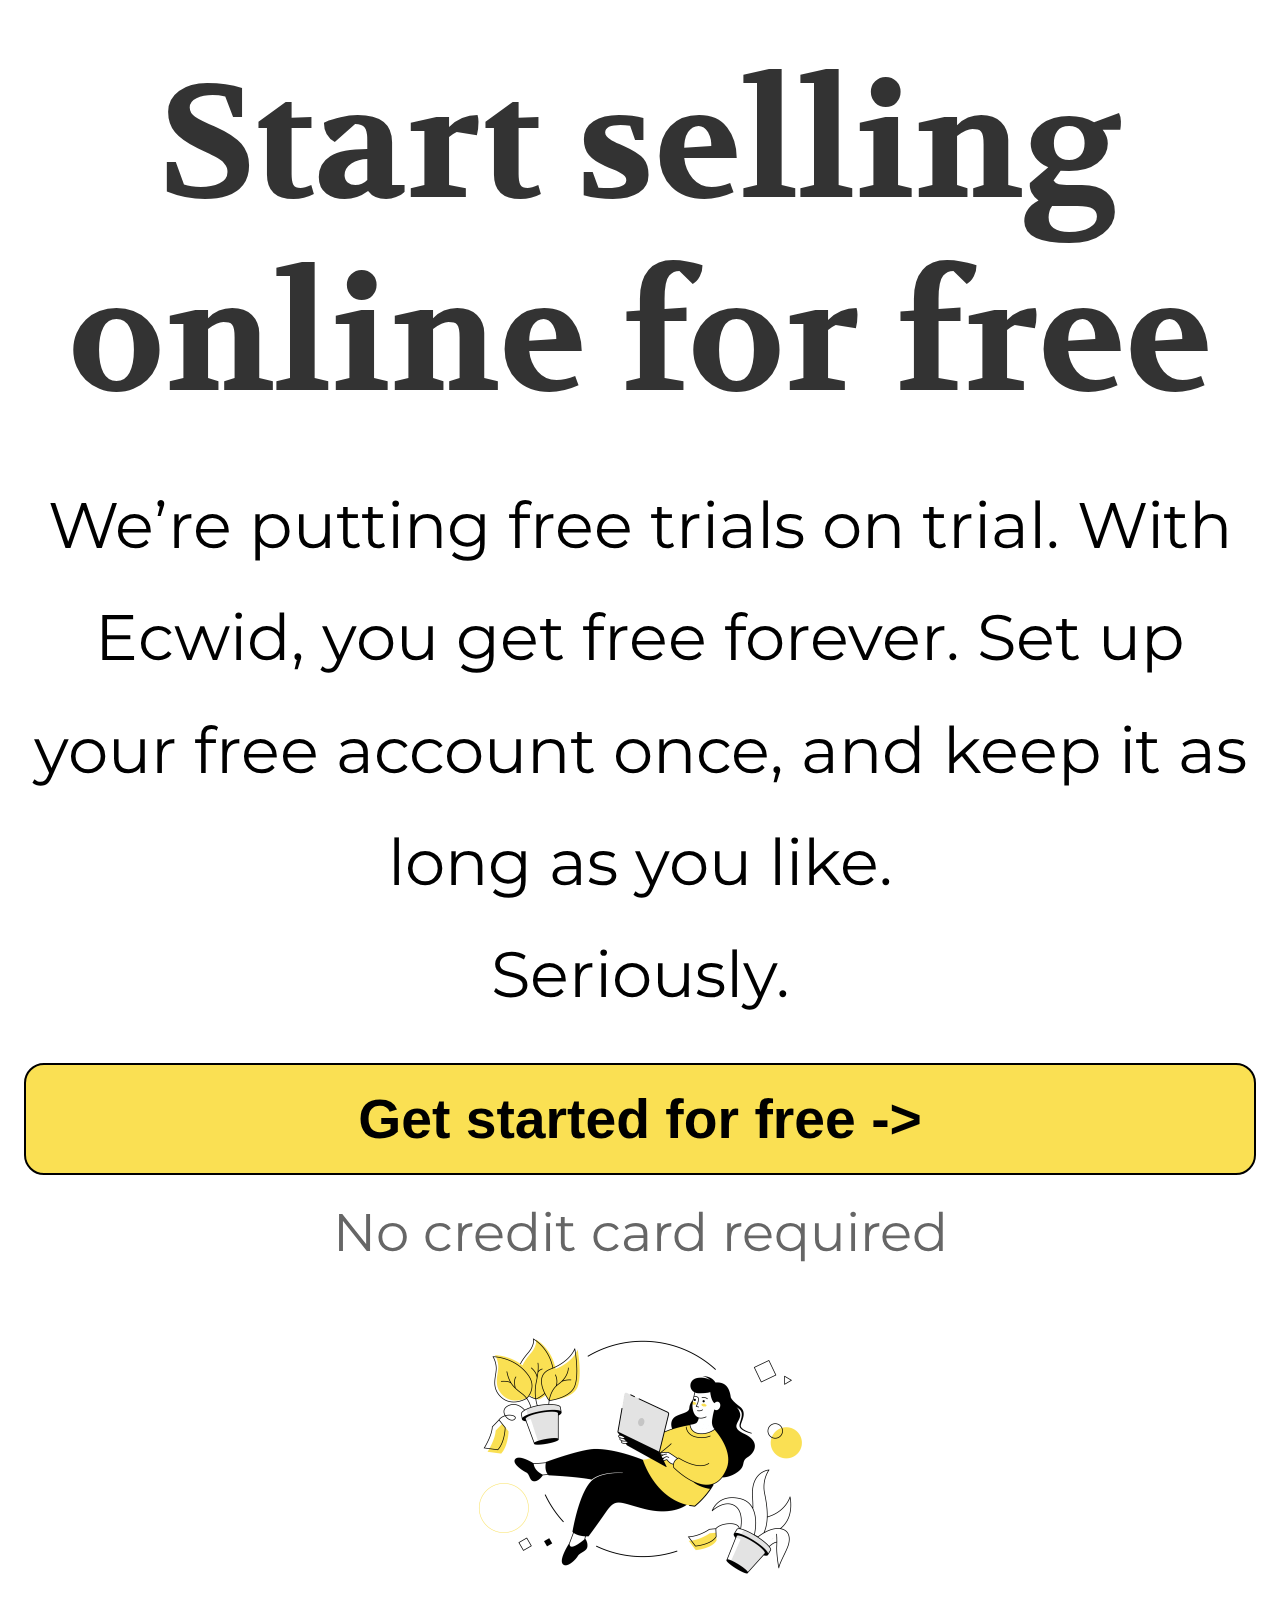
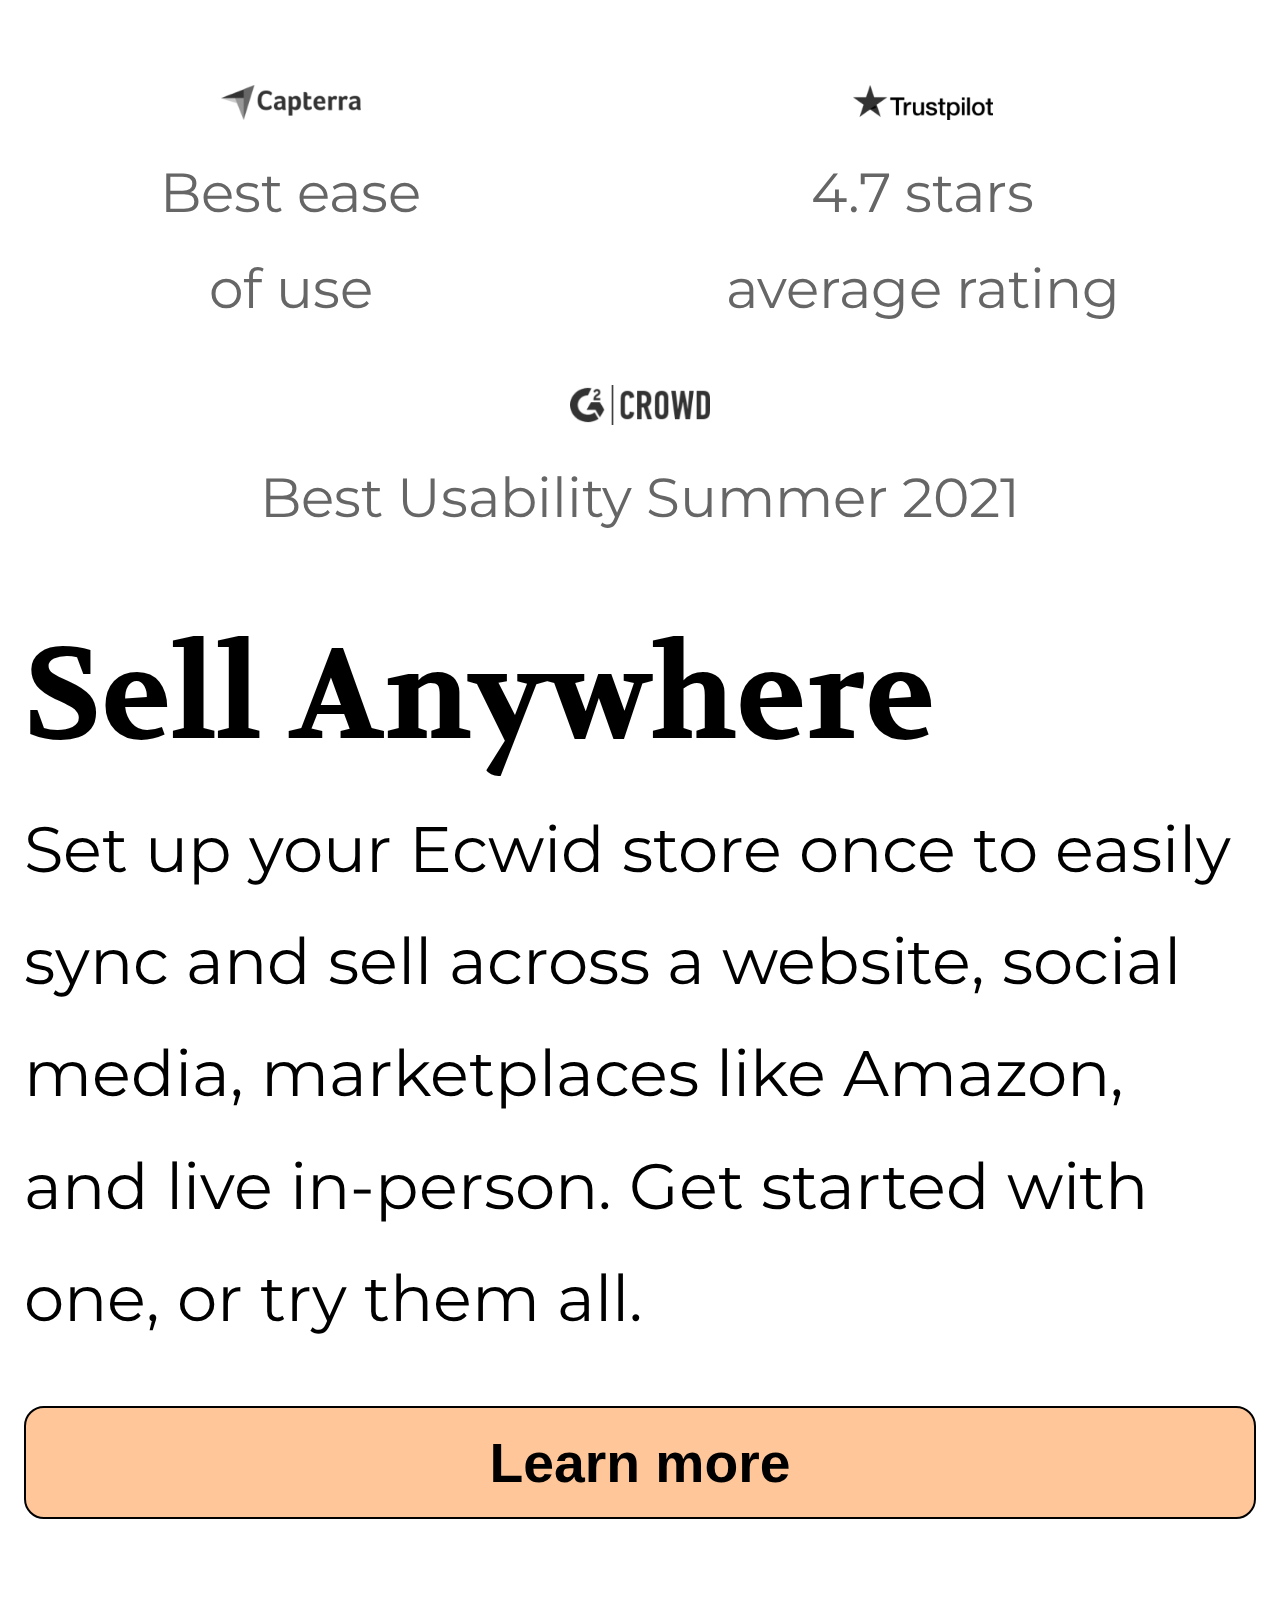
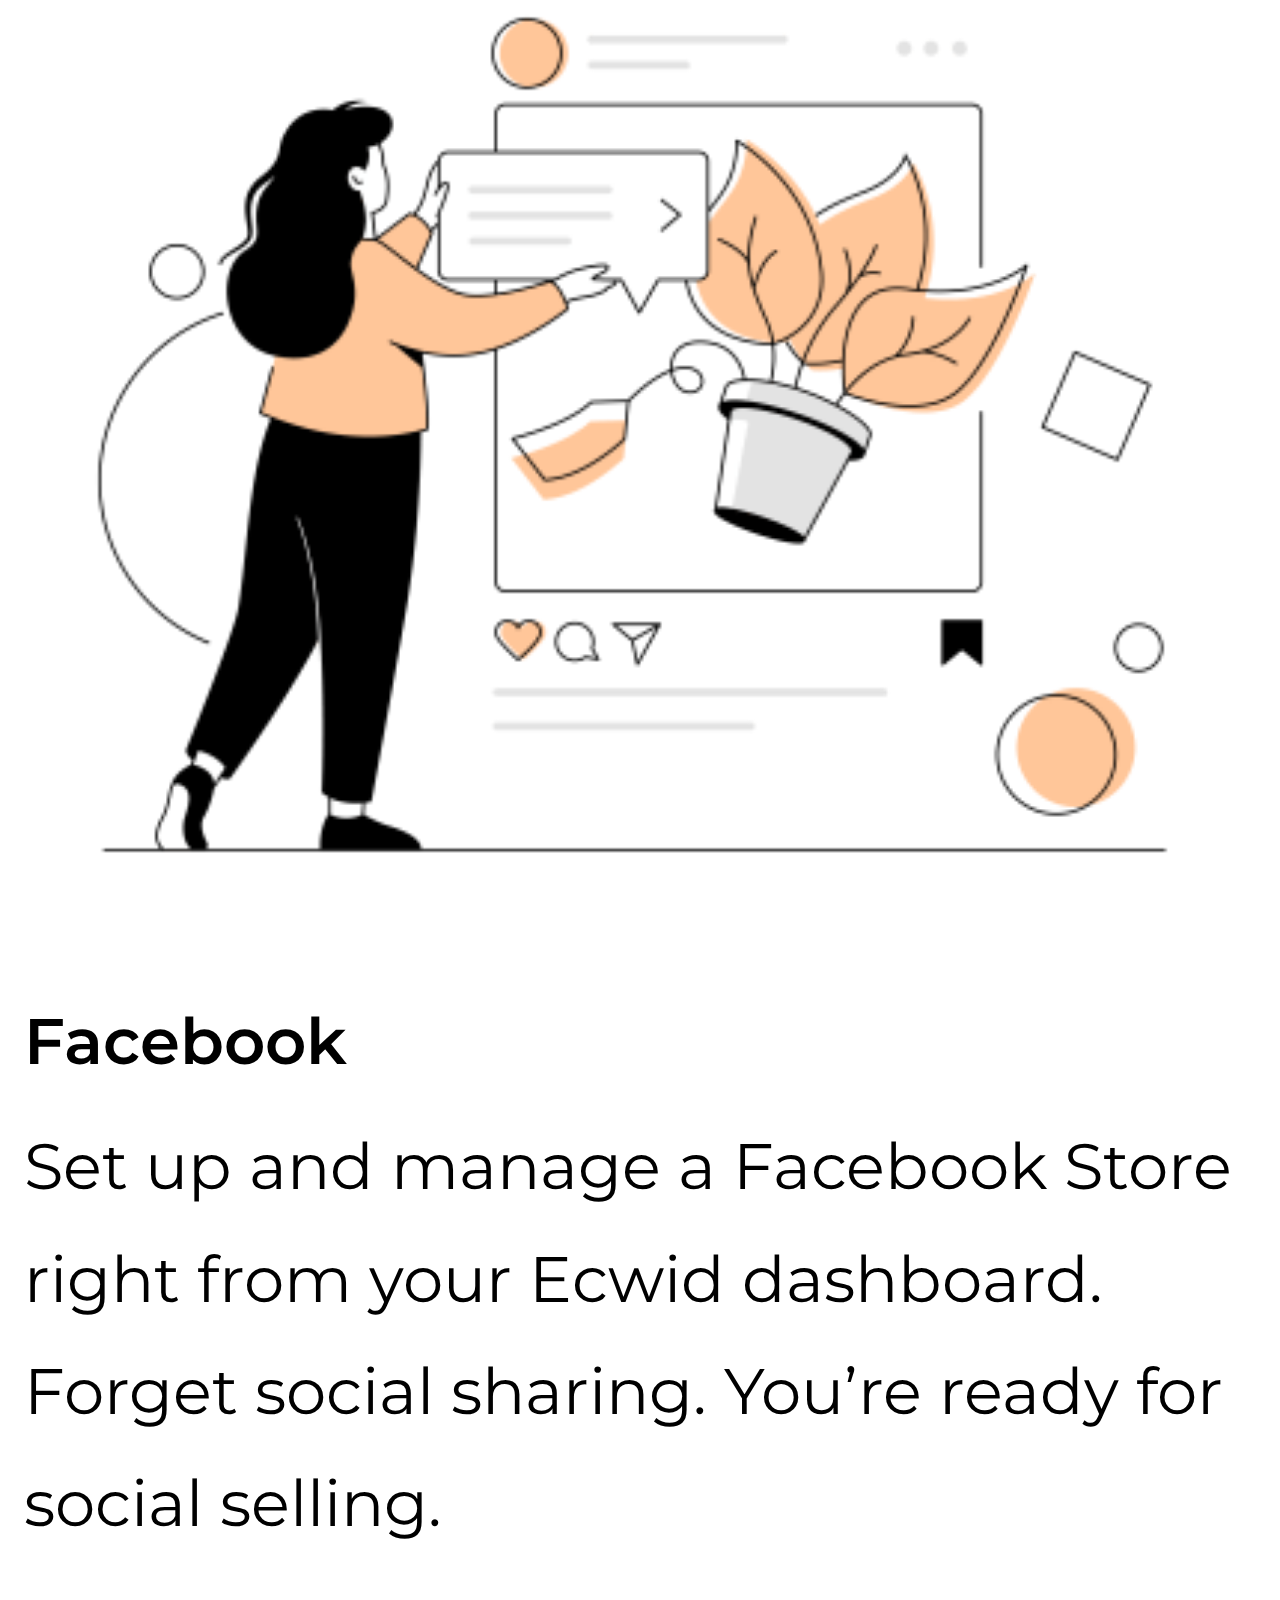
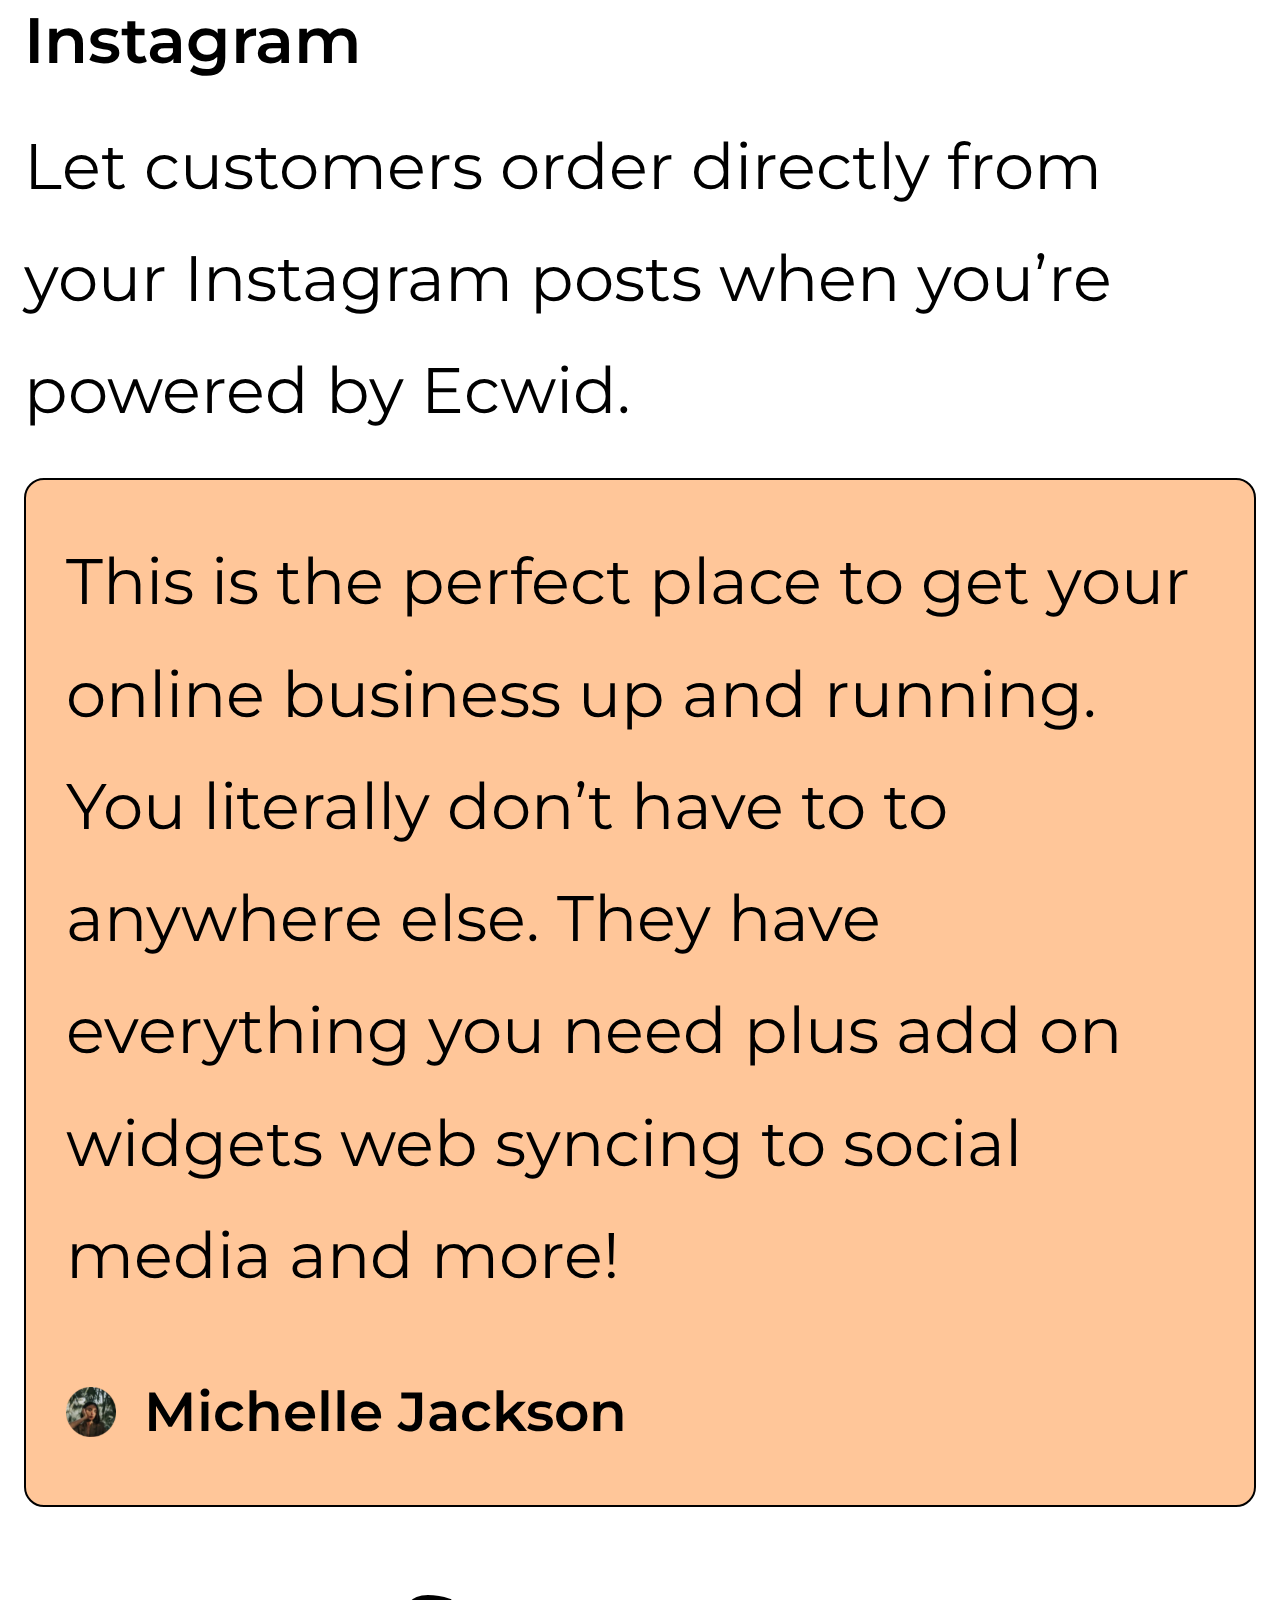
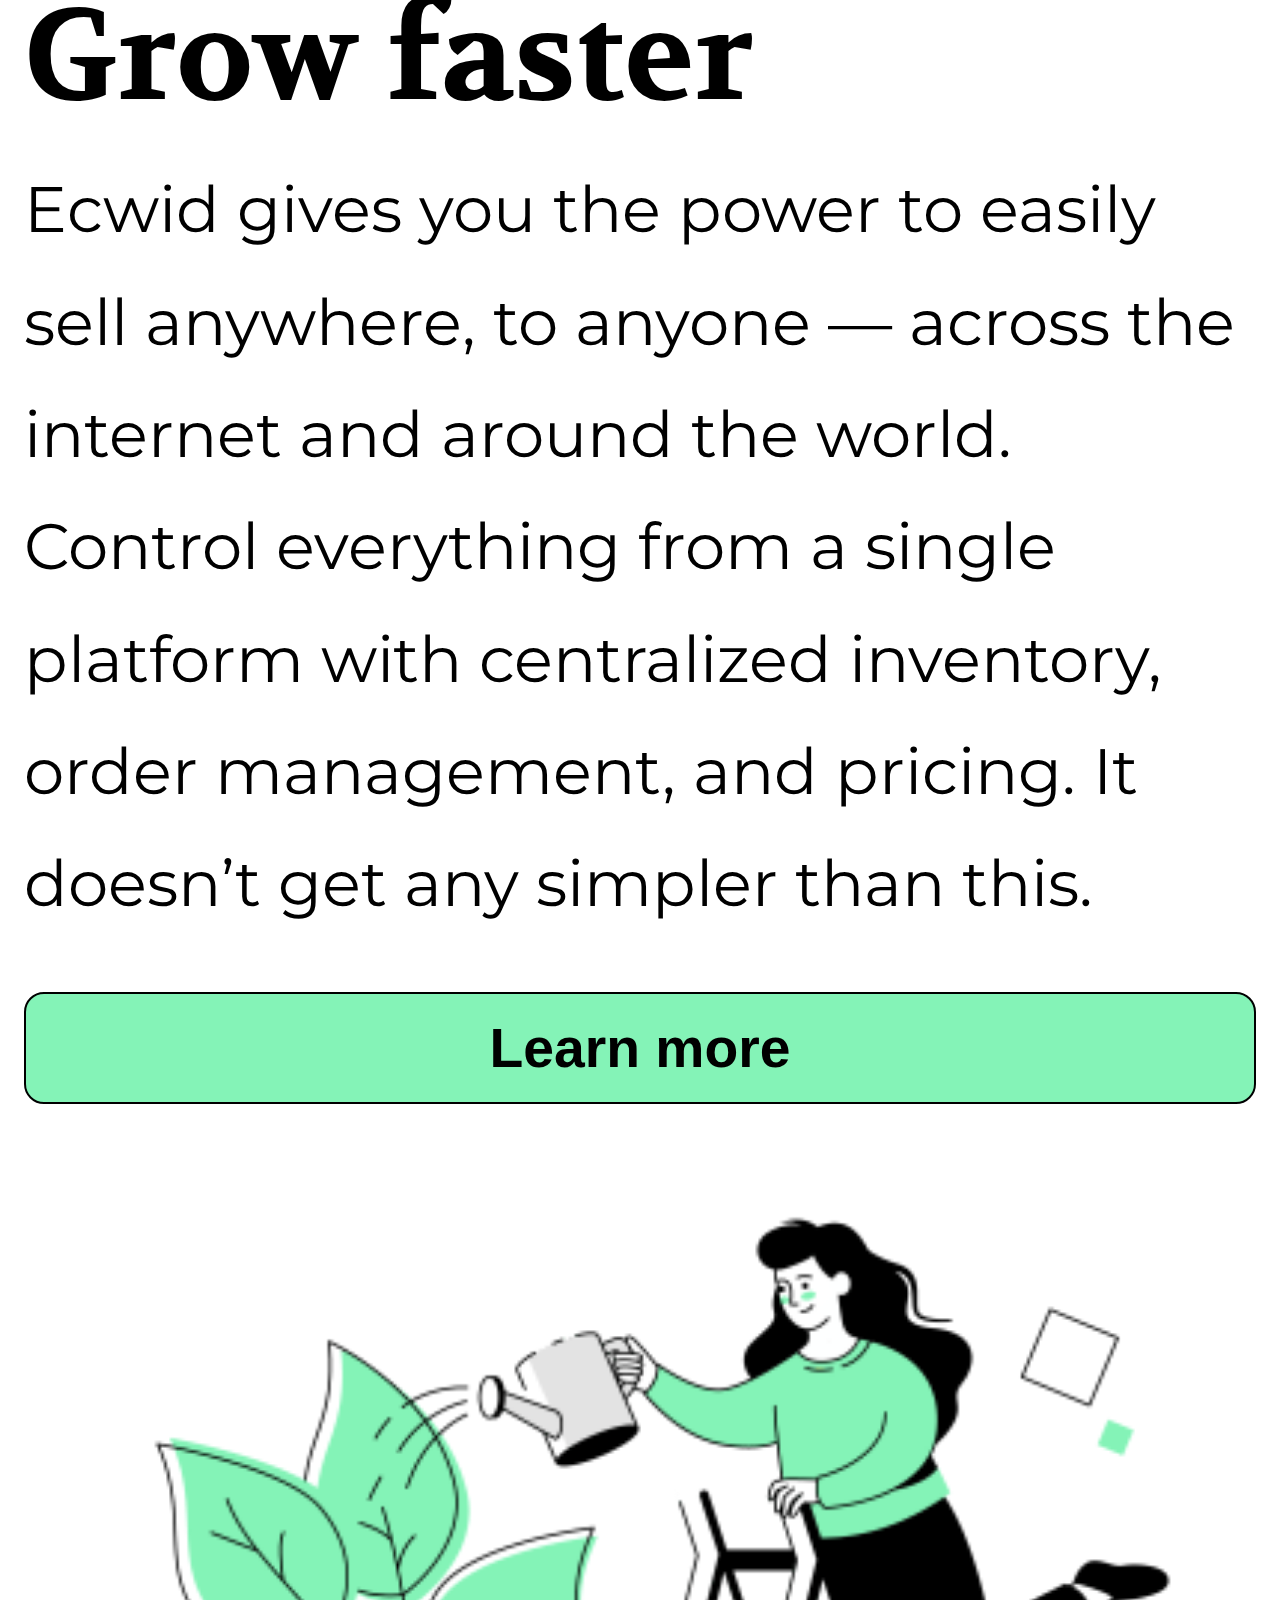
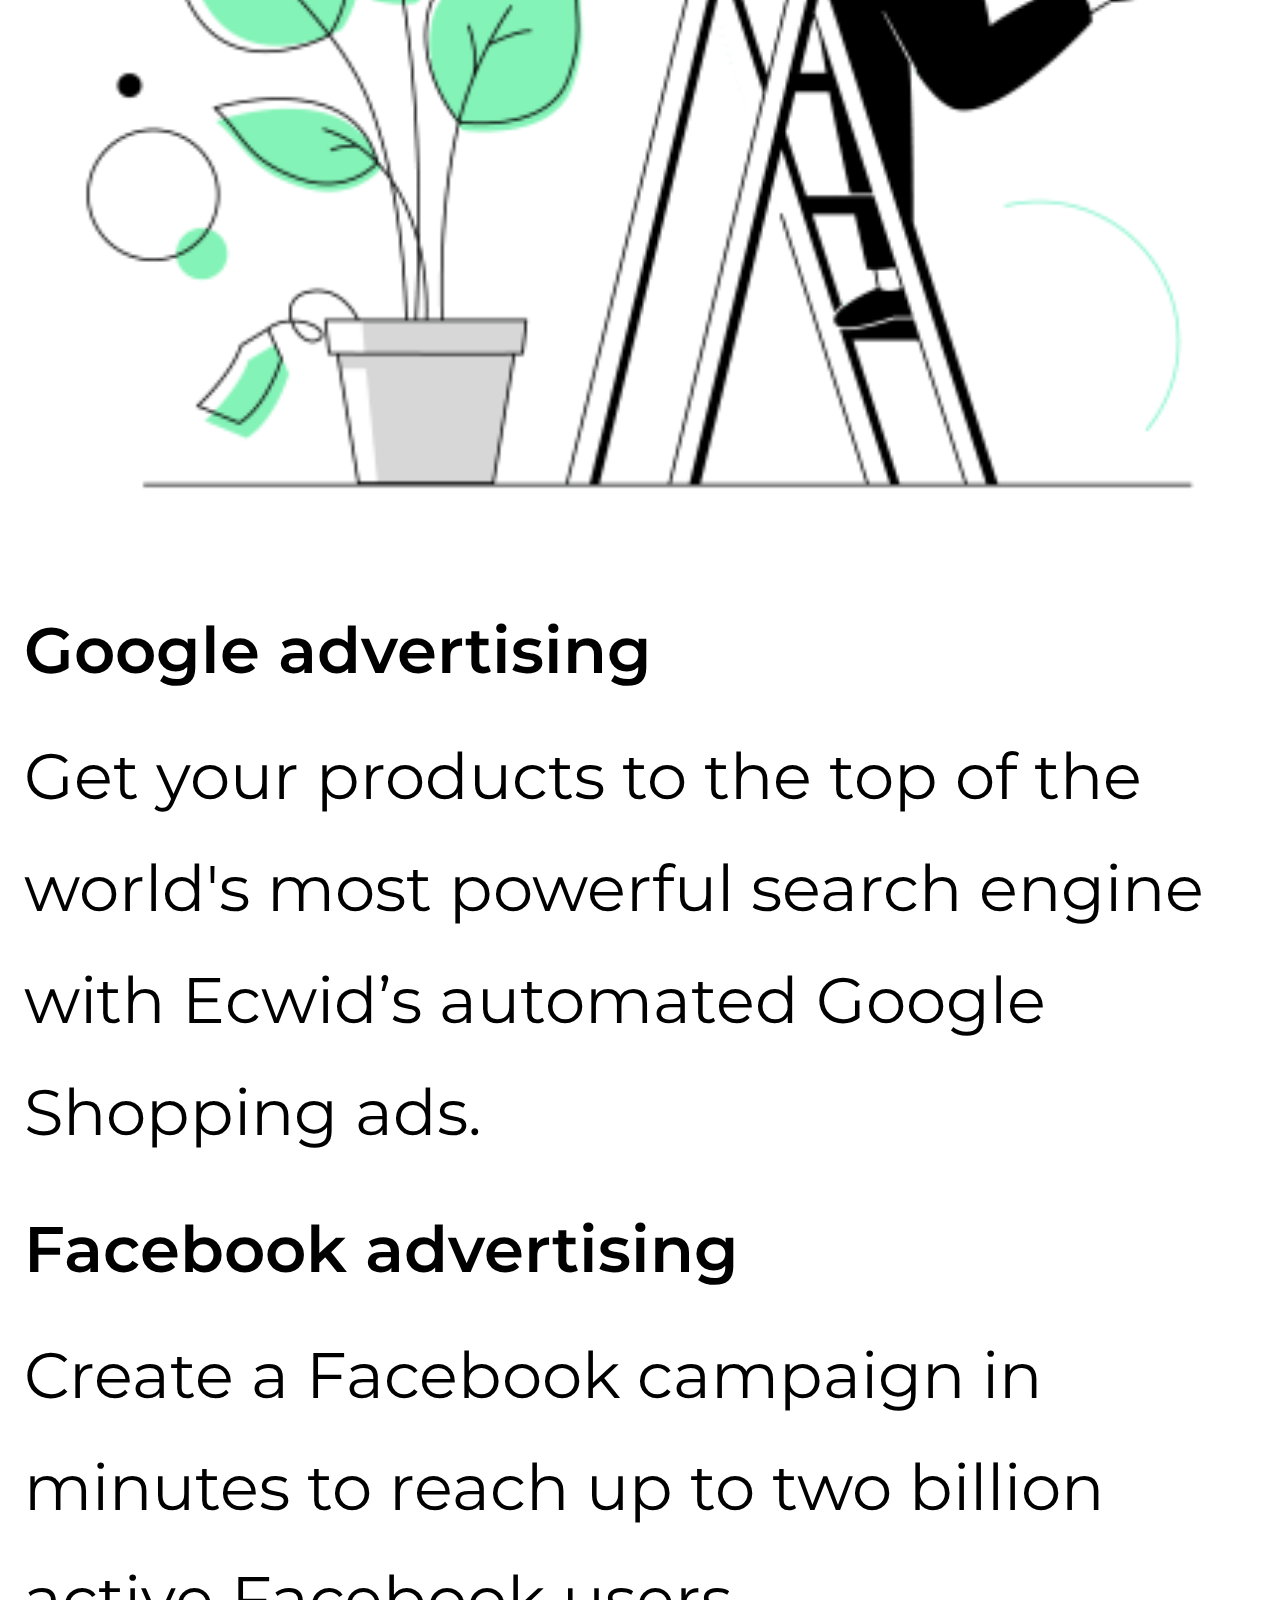
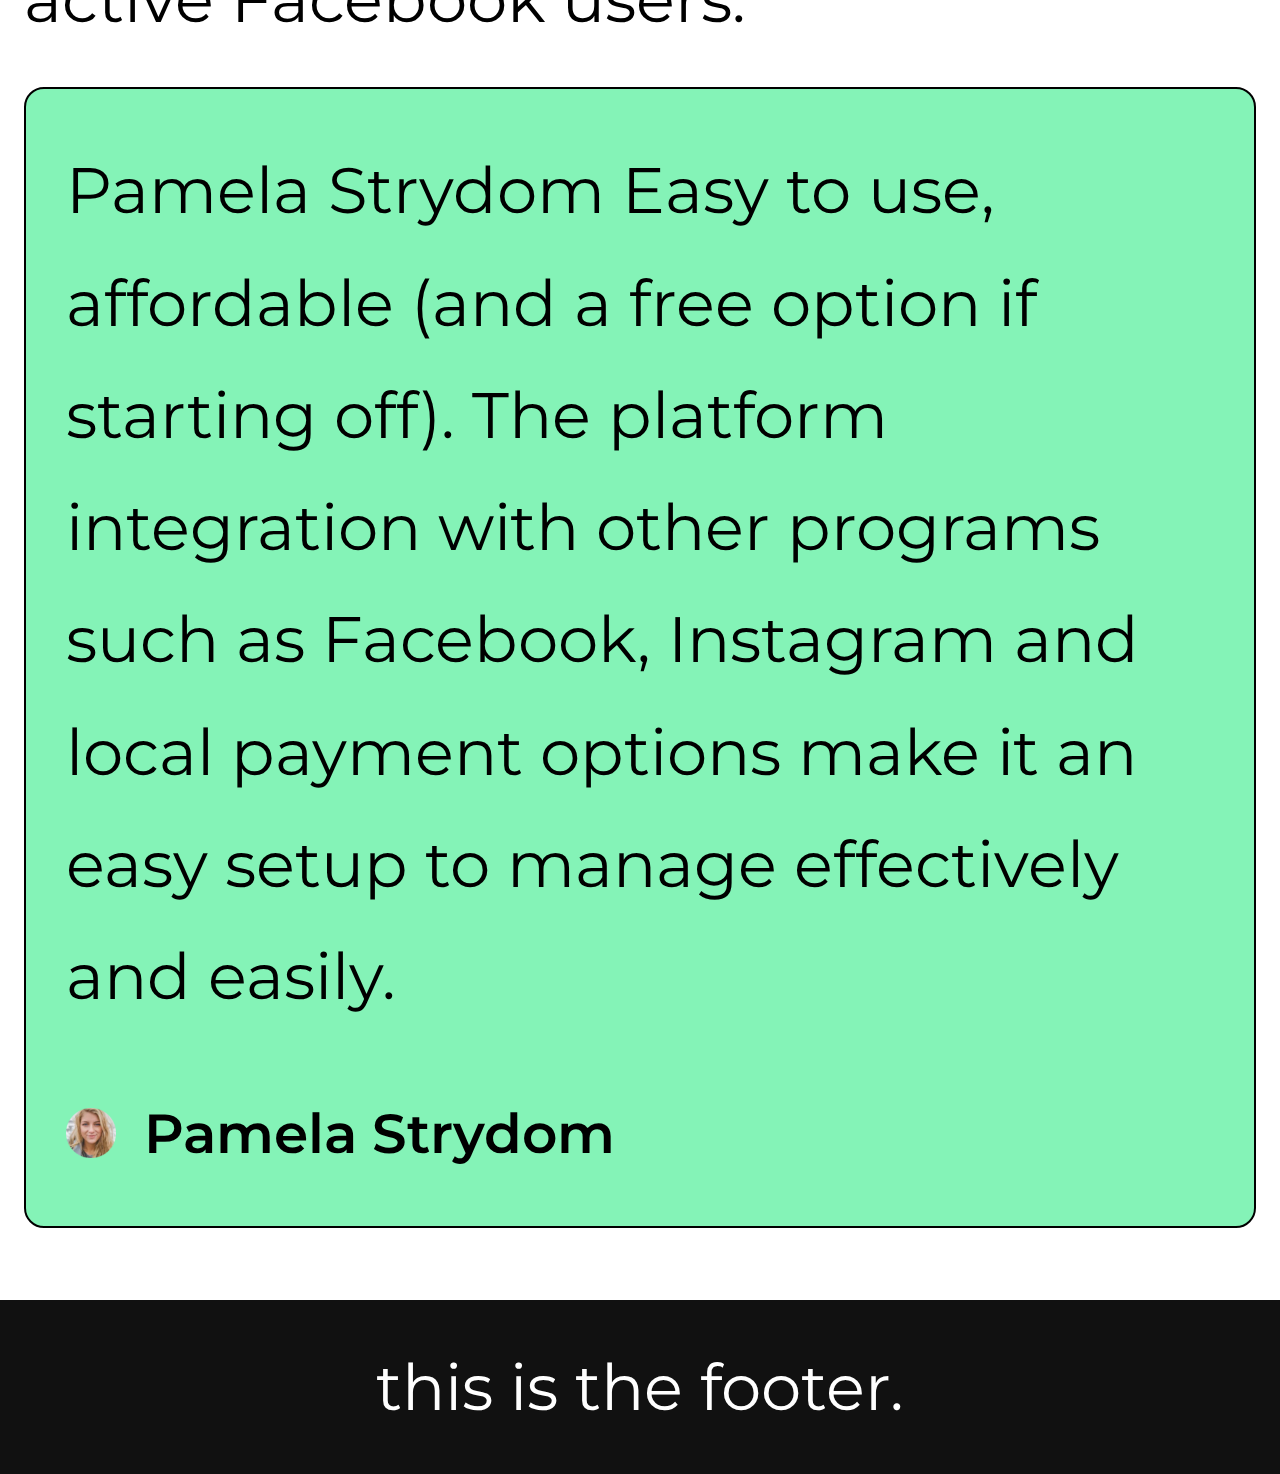
<file: ecwid/index.html>
<!DOCTYPE html>
<html lang="en">
  <head>
    <meta charset="UTF-8" />
    <meta name="viewport" content="width=device-width, initial-scale=1.0" />
    <title>Ecwid</title>
    <link rel="stylesheet" href="style.css" />
    <link rel="preconnect" href="https://fonts.googleapis.com" />
    <link rel="preconnect" href="https://fonts.gstatic.com" crossorigin />
    <link
      href="https://fonts.googleapis.com/css2?family=Montserrat:wght@400;600&family=Volkhov&display=swap"
      rel="stylesheet"
    />
  </head>
  <body>
    <main>
      <section class="margin-top-lg container flex flex-column align-center">
        <h1 class="text-dark text-center">Start selling online for free</h1>
        <p class="margin-top-md text-center">
          We’re putting free trials on trial. With Ecwid, you get free forever.
          Set up your free account once, and keep it as long as you like.
        </p>
        <p class="text-center">Seriously.</p>
        <button class="btn border-radius-sm bg-yellow margin-top-md">
          Get started for free ->
        </button>
        <small class="text-light text-center margin-top-sm"
          >No credit card required</small
        >
        <div class="margin-top-lg">
          <img src="images/image_01.webp" alt="" />
        </div>
      </section>

      <section class="container margin-top-xl reviews">
        <div class="review-1 flex flex-column review">
          <img class="review-img" src="images/capterra.webp" alt="Capterra." />
          <p class="font-sm text-light margin-top-sm review-text">
            Best ease<br />of use
          </p>
        </div>

        <div class="review-2 flex flex-column review">
          <img
            class="review-img"
            src="images/trustpilot.webp"
            alt="Trustpilot."
          />
          <p class="font-sm text-light margin-top-sm review-text">
            4.7 stars<br />average rating
          </p>
        </div>

        <div class="review-3 flex flex-column review">
          <img class="review-img" src="images/crowd.webp" alt="G2 crowd." />
          <p class="font-sm text-light margin-top-sm review-text">
            Best Usability Summer 2021
          </p>
        </div>
      </section>

      <section class="margin-top-xl feature">
        <div>
          <h2 class="font-lg">Sell Anywhere</h2>
          <p class="margin-top-xs">
            Set up your Ecwid store once to easily sync and sell across a
            website, social media, marketplaces like Amazon, and live in-person.
            Get started with one, or try them all.
          </p>
          <button class="margin-top-lg btn border-radius-sm bg-orange">
            Learn more
          </button>
        </div>

        <div class="margin-top-xl">
          <img class="feature-image" src="images/sell.webp" alt="" />
        </div>

        <div class="margin-top-lg">
          <div>
            <p class="font-md font-600">Facebook</p>
            <p class="margin-top-xs">
              Set up and manage a Facebook Store right from your Ecwid
              dashboard. Forget social sharing. You’re ready for social selling.
            </p>
          </div>
          <div class="margin-top-sm">
            <p class="font-md font-600">Instagram</p>
            <p class="margin-top-xs">
              Let customers order directly from your Instagram posts when you’re
              powered by Ecwid.
            </p>
          </div>
        </div>

        <div class="btn bg-orange border-radius-sm margin-top-md testimonial">
          <p class="font-400 font-md">
            This is the perfect place to get your online business up and
            running. You literally don’t have to to anywhere else. They have
            everything you need plus add on widgets web syncing to social media
            and more!
          </p>
          <div class="margin-top-lg testimonial-profile">
            <img src="images/michelle.webp" alt="Portrait of Michelle." />
            <p>Michelle Jackson</p>
          </div>
        </div>
      </section>

      <!-- Start of the second feature -->
      <section class="margin-top-xl feature">
        <div>
          <h2 class="font-lg">Grow faster</h2>
          <p class="margin-top-xs">
            Ecwid gives you the power to easily sell anywhere, to anyone —
            across the internet and around the world. Control everything from a
            single platform with centralized inventory, order management, and
            pricing. It doesn’t get any simpler than this.
          </p>
          <button class="margin-top-lg btn border-radius-sm bg-light-green">
            Learn more
          </button>
        </div>

        <div class="margin-top-xl">
          <img class="feature-image" src="images/grow.webp" alt="" />
        </div>

        <div class="margin-top-lg">
          <div>
            <p class="font-md font-600">Google advertising</p>
            <p class="margin-top-xs">
              Get your products to the top of the world's most powerful search
              engine with Ecwid’s automated Google Shopping ads.
            </p>
          </div>
          <div class="margin-top-sm">
            <p class="font-md font-600">Facebook advertising</p>
            <p class="margin-top-xs">
              Create a Facebook campaign in minutes to reach up to two billion
              active Facebook users.
            </p>
          </div>
        </div>

        <div
          class="btn bg-light-green border-radius-sm margin-top-md testimonial"
        >
          <p class="font-400 font-md">
            Pamela Strydom Easy to use, affordable (and a free option if
            starting off). The platform integration with other programs such as
            Facebook, Instagram and local payment options make it an easy setup
            to manage effectively and easily.
          </p>
          <div class="margin-top-lg testimonial-profile">
            <img src="images/pamela.webp" alt="Portrait of Pamela." />
            <p>Pamela Strydom</p>
          </div>
        </div>
      </section>
    </main>

    <footer class="margin-top-xl">this is the footer.</footer>
  </body>
</html>
</file>
<file: ecwid/style.css>
* {
  margin: 0;
  padding: 0;
  box-sizing: border-box;
}

/* Custom properties */
body {
  /* fonts */
  --font-heading: "Volkhov", serif;
  --font-text: "Montserrat", sans-serif;

  --font-small: calc(14px + 12 * (100vw - 320px) / 279);
  --font-medium: calc(16px + 14 * (100vw - 320px) / 279);
  --font-large: calc(32px + 28 * (100vw - 320px) / 279);
  --font-extra-large: calc(40px + 35 * (100vw - 320px) / 279);

  /* color */
  --clr-green: #06945b;
  --clr-green-light: rgb(132, 243, 183);
  --clr-orange: rgb(255, 198, 153);
  --clr-blue: #395be0;
  --clr-yellow: #fae053;
  --text-black: #000;
  --text-dark: #333;
  --text-light: #666;
}

body {
  font-family: var(--font-text);
  font-weight: 400;
  color: var(--text-black);
  font-size: var(--font-medium);
}

h1,
h2,
h3 {
  font-family: var(--font-heading);
}

h1 {
  font-size: var(--font-extra-large);
  line-height: 1.2em;
}

p {
  line-height: 1.75em;
}

/* layout/container */
.container {
  padding: 0rem 1.5rem;
}

.flex {
  display: flex;
}

.flex-column {
  flex-direction: column;
}

.align-center {
  align-items: center;
}

.flex-wrap {
  flex-wrap: wrap;
}

/* text utilities */
.font-600 {
  font-weight: 600;
}

.font-400 {
  font-weight: 400;
}

.font-sm {
  font-size: var(--font-small);
}

.font-md {
  font-size: var(--font-medium);
}

.font-lg {
  font-size: var(--font-large);
}

.font-xl {
  font-size: var(--font-extra-large);
}

.text-dark {
  color: var(--text-dark);
}

.text-light {
  color: var(--text-light);
}

.text-center {
  text-align: center;
}

/* spacing utilities */
.margin-top-xl {
  margin-top: 4.5rem;
}

.margin-top-lg {
  margin-top: 3.25rem;
}

.margin-top-md {
  margin-top: 2rem;
}

.margin-top-sm {
  margin-top: 1.5rem;
}

.margin-top-xs {
  margin-top: 0.85rem;
}

/* Button utilities */
.btn {
  width: 100%;
  border: 2px solid #000;
  color: var(--text-black);
  font-weight: 600;
  padding: 1.4rem 0rem;
  font-size: var(--font-small);
}

.border-radius-sm {
  border-radius: 20px;
}

.border-radius-lg {
  border-radius: 40px;
}

.bg-yellow {
  background-color: var(--clr-yellow);
}

.bg-green {
  background-color: var(--clr-green);
}

.bg-light-green {
  background-color: var(--clr-green-light);
}

.bg-orange {
  background-color: var(--clr-orange);
}

/* CSS */
.reviews {
  display: grid;
  grid-template-areas:
    "review-1 review-2"
    "review-3 review-3";
  gap: 3rem 2rem;
}

.review-1 {
  grid-area: review-1;
}

.review-2 {
  grid-area: review-2;
}

.review-3 {
  grid-area: review-3;
}

.review {
  align-items: center;
}

.review-img {
  max-width: 140px;
  margin: 0 auto;
}

.review-text {
  text-align: center;
}

.feature {
  padding: 0rem 1.5rem;
  display: grid;
  grid-template-columns: 1fr;
}

.feature-image {
  width: 100%;
}

.testimonial {
  padding: 2.8rem 2.5rem;
}

.testimonial-profile {
  display: flex;
  align-items: center;
}

.testimonial-profile img {
  max-width: 50px;
  margin-right: 1.75rem;
}

footer {
  padding: 3rem;
  background-color: #111;
  color: white;
  text-align: center;
}
/* 
.grid {
  margin: 3rem 1rem;
  border: 3px solid #111;
  display: grid;
  grid-template-columns: repeat(13, 1fr);
  grid-template-rows: repeat(6, 1fr);
}

.box {
  border-radius: 20px;
  display: grid;
  place-items: center;
}

.box-1 {
  background-color: red;
  grid-row: 2/6;
  grid-column: 1/6;
}

.box-2 {
  background-color: blue;
  grid-row: 1/5;
  grid-column: 6/11;
}

.box-5 {
  background-color: green;
  grid-row: 5/7;
  grid-column: 2/12;
} */
</file>
